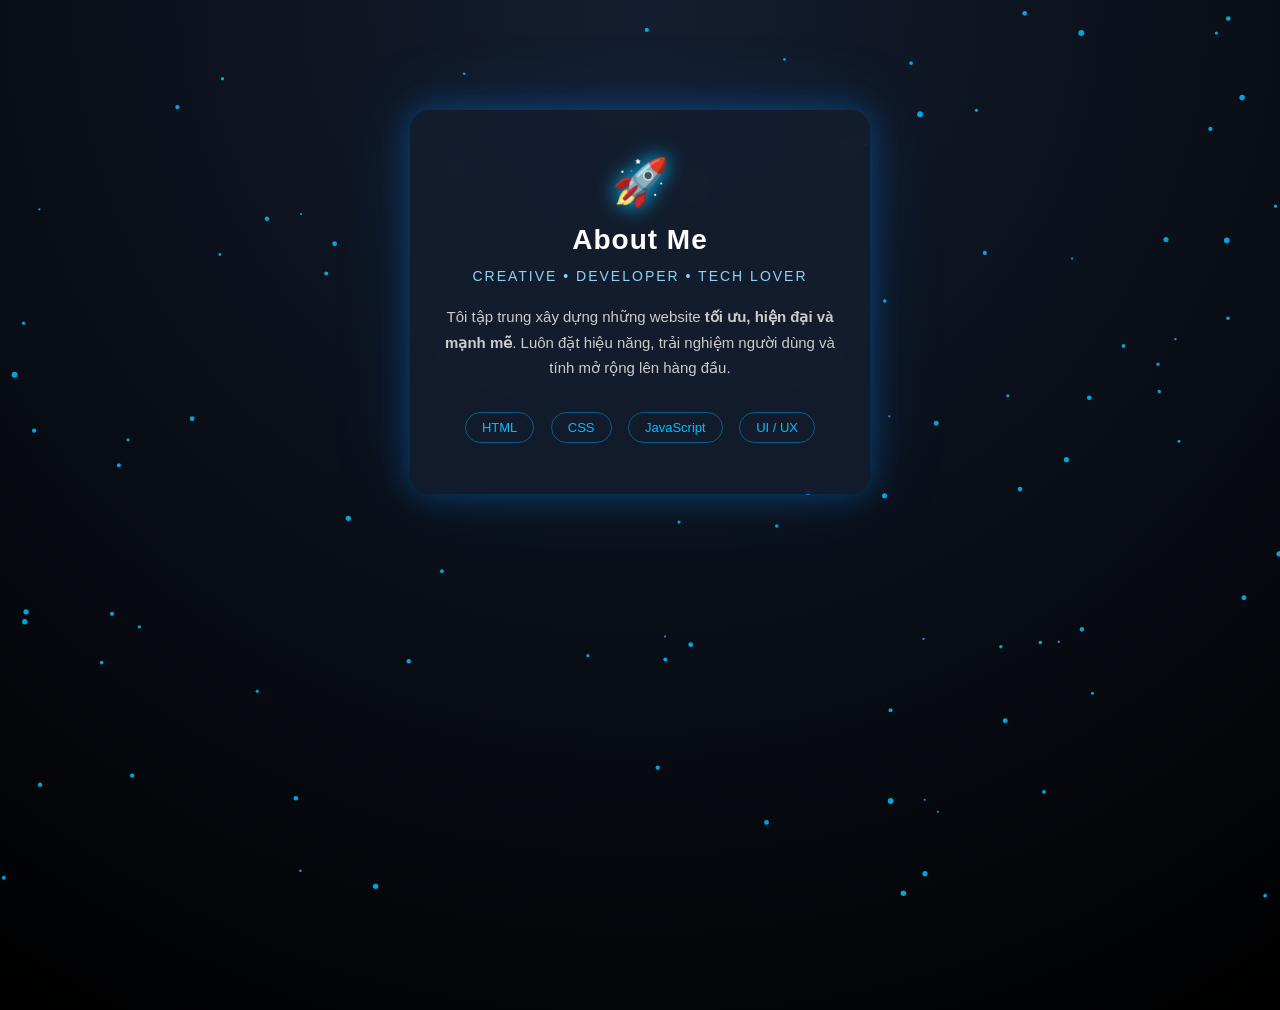
<file: about.html>
<!DOCTYPE html>
<html lang="vi">
<head>
<meta charset="UTF-8">
<title>Phần giới thiệu</title>
<meta name="viewport" content="width=device-width, initial-scale=1.0">

<style>
*{
    margin:0;
    padding:0;
    box-sizing:border-box;
    font-family: "Segoe UI", sans-serif;
}

body{
    background: radial-gradient(circle at top, #141e30, #000);
    min-height:100vh;
    overflow:hidden;
}

/* Canvas */
canvas{
    position:fixed;
    inset:0;
    z-index:0;
}

/* Card */
.about-card{
    position:relative;
    z-index:1;
    max-width:460px;
    margin:110px auto;
    padding:45px 35px;
    text-align:center;
    border-radius:20px;
    background: rgba(20,30,48,0.85);
    backdrop-filter: blur(12px);
    box-shadow:
        0 0 30px rgba(0,140,255,0.35),
        0 0 80px rgba(0,140,255,0.15);
    animation: pulse 4s ease-in-out infinite;
}

@keyframes pulse{
    0%,100%{ box-shadow:0 0 25px rgba(0,140,255,0.35); }
    50%{ box-shadow:0 0 60px rgba(0,140,255,0.65); }
}

.icon{
    font-size:46px;
    margin-bottom:15px;
    color:#00bfff;
    text-shadow:0 0 20px #00bfff;
}

h1{
    color:#fff;
    font-size:28px;
    margin-bottom:12px;
    letter-spacing:1px;
}

.subtitle{
    color:#8fd3f4;
    font-size:14px;
    margin-bottom:20px;
    text-transform: uppercase;
    letter-spacing:2px;
}

p{
    color:#ccc;
    font-size:15px;
    line-height:1.7;
}

/* Skill tags */
.tags{
    margin-top:25px;
}

.tag{
    display:inline-block;
    margin:6px;
    padding:7px 16px;
    border-radius:20px;
    font-size:13px;
    color:#00bfff;
    border:1px solid rgba(0,191,255,0.4);
    text-decoration:none;
    transition:.3s;
}

.tag:hover{
    background:#00bfff;
    color:#000;
    box-shadow:0 0 15px #00bfff;
    transform:translateY(-3px);
}
</style>
</head>
<body>

<canvas id="particles"></canvas>

<div class="about-card">
    <div class="icon">🚀</div>
    <h1>About Me</h1>
    <div class="subtitle">Creative • Developer • Tech Lover</div>

    <p>
        Tôi tập trung xây dựng những website <b>tối ưu, hiện đại và mạnh mẽ</b>.
        Luôn đặt hiệu năng, trải nghiệm người dùng và tính mở rộng lên hàng đầu.
    </p>

   <div class="tags">
    <a class="tag" href="https://developer.mozilla.org/vi/docs/Web/HTML" target="_blank">HTML</a>
    <a class="tag" href="https://developer.mozilla.org/vi/docs/Web/CSS" target="_blank">CSS</a>
    <a class="tag" href="https://developer.mozilla.org/vi/docs/Web/JavaScript" target="_blank">JavaScript</a>
    <a class="tag" href="https://www.figma.com/" target="_blank">UI / UX</a>
</div>

</div>

<script>
const canvas = document.getElementById("particles");
const ctx = canvas.getContext("2d");

function resize(){
    canvas.width = innerWidth;
    canvas.height = innerHeight;
}
resize();
addEventListener("resize", resize);

const particles=[];
for(let i=0;i<100;i++){
    particles.push({
        x:Math.random()*canvas.width,
        y:Math.random()*canvas.height,
        r:Math.random()*2+1,
        dx:(Math.random()-0.5)*1,
        dy:(Math.random()-0.5)*1
    });
}

function animate(){
    ctx.clearRect(0,0,canvas.width,canvas.height);
    ctx.fillStyle="rgba(0,191,255,0.85)";

    particles.forEach(p=>{
        ctx.beginPath();
        ctx.arc(p.x,p.y,p.r,0,Math.PI*2);
        ctx.fill();

        p.x+=p.dx;
        p.y+=p.dy;

        if(p.x<0||p.x>canvas.width) p.dx*=-1;
        if(p.y<0||p.y>canvas.height) p.dy*=-1;
    });

    requestAnimationFrame(animate);
}
animate();
</script>

</body>
</html>
</file>
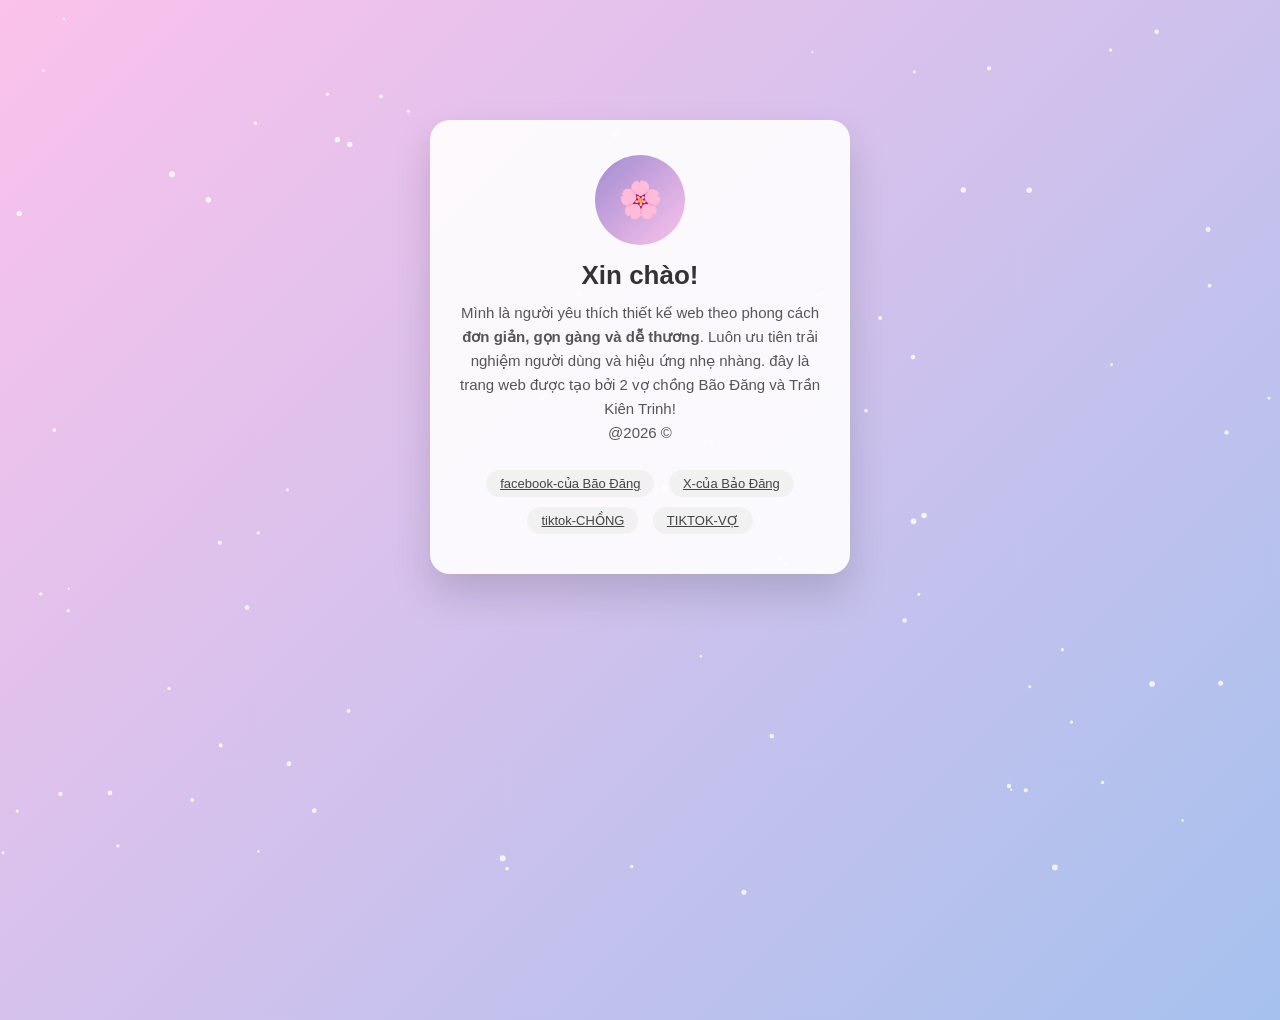
<file: contact.html>
<!DOCTYPE html>
<html lang="vi">
<head>
    <meta charset="UTF-8">
    <title>Phần Liên hệ  ❤❤❤</title>
    <meta name="viewport" content="width=device-width, initial-scale=1.0">

    <!-- CSS -->
    <style>
        * {
            margin: 0;
            padding: 0;
            box-sizing: border-box;
            font-family: "Segoe UI", sans-serif;
        }

        body {
            background: linear-gradient(135deg, #fbc2eb, #a6c1ee);
            min-height: 100vh;
            overflow: hidden;
        }

        /* Particle canvas */
        canvas {
            position: fixed;
            inset: 0;
            z-index: 0;
        }

        /* Card */
        .about-card {
            position: relative;
            z-index: 1;
            max-width: 420px;
            margin: 120px auto;
            padding: 35px 30px;
            background: rgba(255, 255, 255, 0.9);
            border-radius: 20px;
            text-align: center;
            box-shadow: 0 20px 40px rgba(0,0,0,0.15);
            animation: float 4s ease-in-out infinite;
        }

        @keyframes float {
            0%, 100% { transform: translateY(0); }
            50% { transform: translateY(-10px); }
        }

        .avatar {
            width: 90px;
            height: 90px;
            margin: 0 auto 15px;
            border-radius: 50%;
            background: linear-gradient(135deg, #a18cd1, #fbc2eb);
            display: flex;
            align-items: center;
            justify-content: center;
            font-size: 36px;
            color: white;
        }

        h1 {
            font-size: 26px;
            margin-bottom: 10px;
            color: #333;
        }

        p {
            font-size: 15px;
            color: #555;
            line-height: 1.6;
        }

        .tags {
            margin-top: 20px;
        }

        .tag {
            display: inline-block;
            padding: 6px 14px;
            margin: 5px;
            border-radius: 20px;
            font-size: 13px;
            background: #f1f1f1;
            color: #444;
        }
    </style>
</head>
<body>

<canvas id="particles"></canvas>

<div class="about-card">
    <div class="avatar">🌸</div>
    <h1>Xin chào!</h1>
    <p>
        Mình là người yêu thích thiết kế web theo phong cách
        <b>đơn giản, gọn gàng và dễ thương</b>.
        Luôn ưu tiên trải nghiệm người dùng và hiệu ứng nhẹ nhàng.
        đây là trang web được tạo bởi 2 vợ chồng Bão Đăng và Trần Kiên Trinh!
        <p>@2026 ©</p>
    </p>

   <div class="tags">
    <a href="https://www.facebook.com/share/17YR8Vs9NT/" class="tag" target="_blank">facebook-của Bão Đăng</a>
    <a href="https://x.com/hsk13566" class="tag" target="_blank">X-của Bảo Đăng</a>
    <a href="https://www.tiktok.com/@hao5yu9?_r=1&_t=ZS-93BrUW4CEWz" class="tag" target="_blank">tiktok-CHỒNG</a>
    <a href="https://www.tiktok.com/@cocho7864?_r=1&_t=ZS-93Brdt8mKUX" class="tag" target="_blank">TIKTOK-VỢ</a>
</div>

</div>

<!-- JS: particle effect -->
<script>
    const canvas = document.getElementById("particles");
    const ctx = canvas.getContext("2d");

    let w, h;
    function resize() {
        w = canvas.width = window.innerWidth;
        h = canvas.height = window.innerHeight;
    }
    window.addEventListener("resize", resize);
    resize();

    const particles = [];
    const COUNT = 80;

    for (let i = 0; i < COUNT; i++) {
        particles.push({
            x: Math.random() * w,
            y: Math.random() * h,
            r: Math.random() * 2 + 1,
            dx: (Math.random() - 0.5) * 0.5,
            dy: (Math.random() - 0.5) * 0.5
        });
    }

    function draw() {
        ctx.clearRect(0, 0, w, h);
        ctx.fillStyle = "rgba(255,255,255,0.8)";

        particles.forEach(p => {
            ctx.beginPath();
            ctx.arc(p.x, p.y, p.r, 0, Math.PI * 2);
            ctx.fill();

            p.x += p.dx;
            p.y += p.dy;

            if (p.x < 0 || p.x > w) p.dx *= -1;
            if (p.y < 0 || p.y > h) p.dy *= -1;
        });

        requestAnimationFrame(draw);
    }
    draw();
</script>

</body>
</html>
</file>
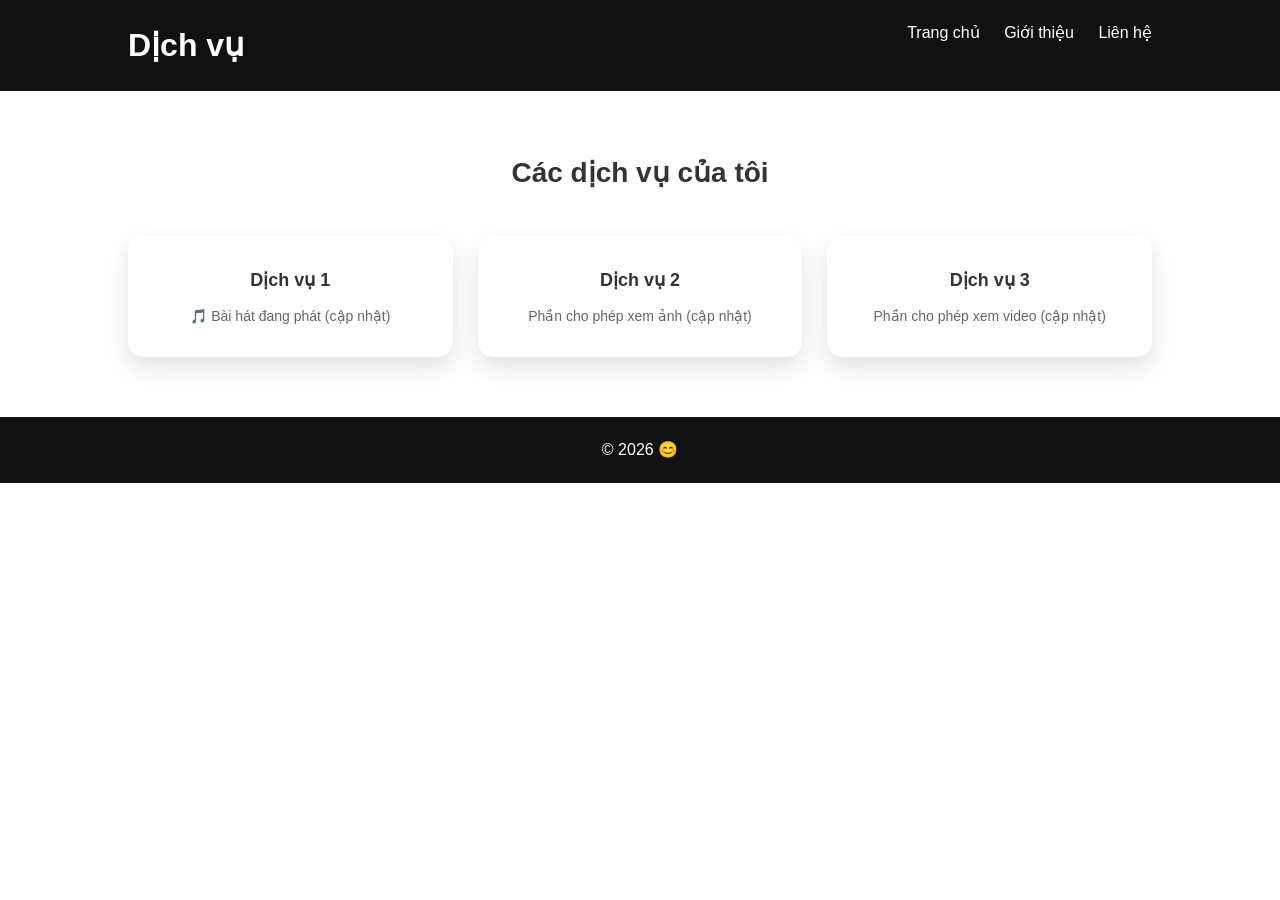
<file: services.html>
<!DOCTYPE html>
<html lang="vi">
<head>
    <!-- SỬA LỖI -->
    <meta charset="UTF-8">

    <title>Dịch vụ</title>
    <meta name="viewport" content="width=device-width, initial-scale=1.0">

    <link rel="stylesheet" href="style.css">

    <!-- CSS RIÊNG CHO SERVICES -->
    <style>
        .services-container {
            padding: 60px 10%;
        }

        .services-container h2 {
            text-align: center;
            margin-bottom: 40px;
            font-size: 28px;
        }

        .service-list {
            display: grid;
            grid-template-columns: repeat(auto-fit, minmax(220px, 1fr));
            gap: 25px;
        }

        .service-card {
            background: #fff;
            padding: 30px;
            border-radius: 15px;
            text-align: center;

            text-decoration: none;
            color: #333;

            box-shadow: 0 10px 25px rgba(0,0,0,0.12);
            transition: transform 0.2s ease, box-shadow 0.2s ease;
        }

        .service-card:hover {
            transform: translateY(-8px);
            box-shadow: 0 20px 40px rgba(0,0,0,0.18);
        }

        .service-card:active {
            transform: scale(0.95);
        }

        .service-card h3 {
            margin-bottom: 10px;
            font-size: 18px;
        }

        .service-card p {
            font-size: 14px;
            color: #666;
        }
    </style>
</head>

<body>

<header class="header">
    <h1>Dịch vụ</h1>
    <nav>
        <a href="index.html">Trang chủ</a>
        <a href="about.html">Giới thiệu</a>
        <a href="contact.html">Liên hệ</a>
    </nav>
</header>

<section class="services-container">
    <h2>Các dịch vụ của tôi</h2>

    <div class="service-list">
        <a href="dv1.html" class="service-card">
            <h3>Dịch vụ 1</h3>
            <p>🎵 Bài hát đang phát (cập nhật)</p>
        </a>

        <a href="dv2.html" class="service-card">
            <h3>Dịch vụ 2</h3>
            <p>Phần cho phép xem ảnh (cập nhật)</p>
        </a>

        <a href="dv3.html" class="service-card">
            <h3>Dịch vụ 3</h3>
            <p>Phần cho phép xem video (cập nhật)</p>
        </a>
    </div>
</section>

<footer class="footer">
    © 2026 😊
</footer>

</body>
</html>
</file>
<file: style.css>
* {
    margin: 0;
    padding: 0;
    box-sizing: border-box;
    font-family: Arial, Helvetica, sans-serif;
}

body {
    line-height: 1.6;
    color: #333;
}

/* Header */
.header {
    display: flex;
    justify-content: space-between;
    padding: 20px 10%;
    background: #111;
    color: white;
}

.header a {
    color: white;
    margin-left: 20px;
    text-decoration: none;
}

/* Hero */
.hero {
    text-align: center;
    padding: 80px 20px;
    background: linear-gradient(135deg, #667eea, #764ba2);
    color: white;
}

.hero button {
    margin-top: 20px;
    padding: 12px 25px;
    border: none;
    border-radius: 25px;
    background: white;
    color: #333;
    cursor: pointer;
}

/* Section */
.section {
    padding: 60px 10%;
}

.section.gray {
    background: #f4f4f4;
}

/* Cards */
.cards {
    display: grid;
    grid-template-columns: repeat(auto-fit, minmax(200px, 1fr));
    gap: 20px;
    margin-top: 30px;
}

.card {
    padding: 30px;
    background: white;
    border-radius: 10px;
    text-align: center;
    box-shadow: 0 5px 15px rgba(0,0,0,0.1);
}

/* Footer */
.footer {
    text-align: center;
    padding: 20px;
    background: #111;
    color: white;
}
</file>
